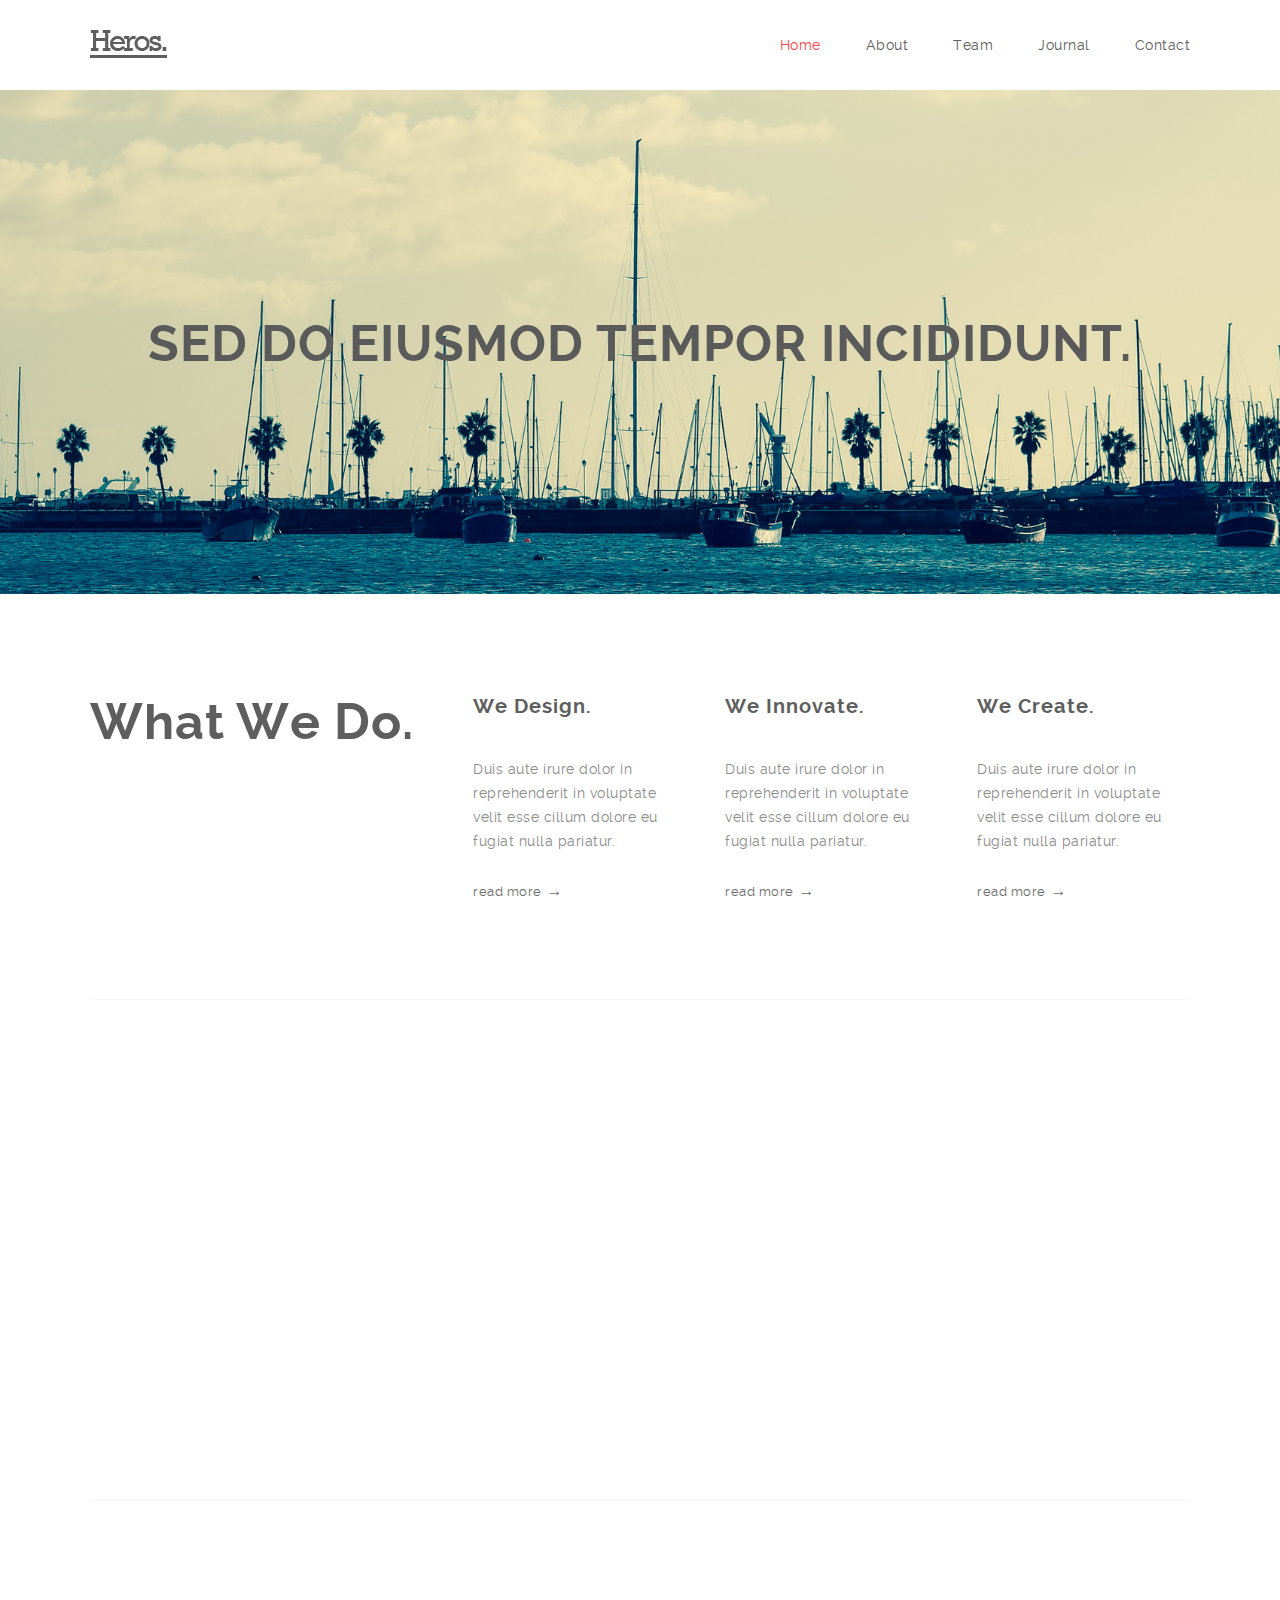
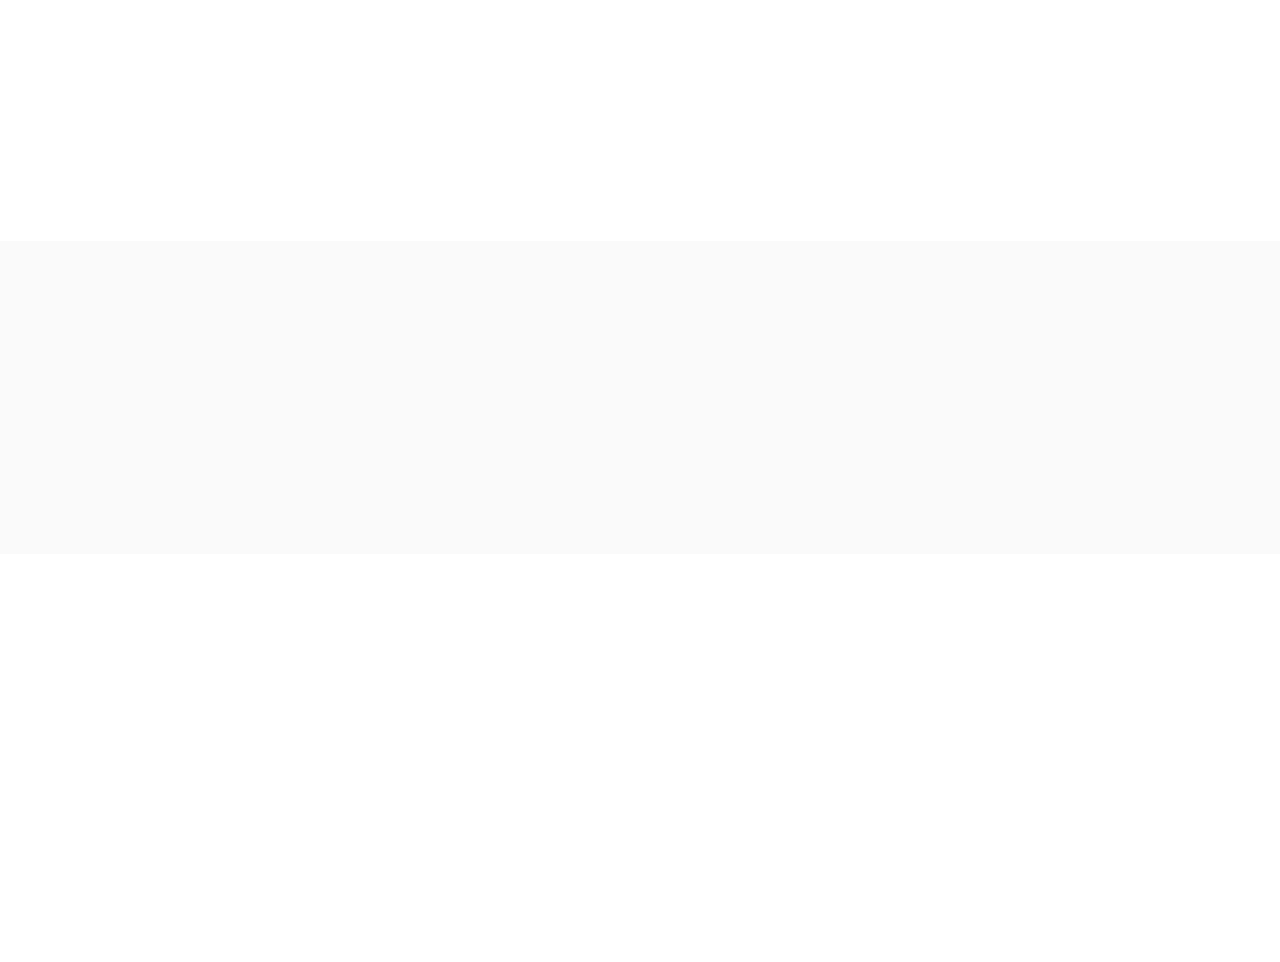
<file: index.html>
<!DOCTYPE html>
<html lang="en">
<head>
	<title>Heroes Agency</title>
	<meta charset="utf-8">

	<!--CSS Files -->
	<link rel="stylesheet" type="text/css" href="css/reset.css">
	<link rel="stylesheet" type="text/css" href="css/animate.css">
	<link rel="stylesheet" type="text/css" href="css/main.css">

	<!--JS Files -->
	<script type="text/javascript" src="js/jquery-1.11.3.min.js"></script>
	<script type="text/javascript" src="js/responsiveslides.min.js"></script>
	<script type="text/javascript" src="js/wow.min.js"></script>
	<script type="text/javascript" src="js/main.js"></script>
</head>

<body>
	<!-- header Section -->
	<header>
		<div class="container">
			<!-- Logo -->
			<a href="#" class="logo">
				<img src="img/logo.png" alt="Heroes"/>
			</a>

			<!-- Navigation Menu -->
			<nav>
				<ul>
					<li><a href="#" class="selected">Home</a></li>
					<li><a href="#">About</a></li>
					<li><a href="#">Team</a></li>
					<li><a href="#">Journal</a></li>
					<li><a href="#">Contact</a></li>
				</ul>
			</nav>
		</div>
	</header> <!-- end header -->

	<!-- Slider Section -->
	<section class="slider_wrapper">

		<div id="slides">

			<div class="slide">
				<img src="img/slide1.jpg" alt=""/>
				<h3 class="caption">sed do eiusmod tempor incididunt.</h3>
			</div>

			<div class="slide">
				<img src="img/slide2.jpg" alt=""/>
				<h3 class="caption">officia deserunt mollit velit.</h3>
			</div>

			<div class="slide">
				<img src="img/slide3.jpg" alt=""/>
				<h3 class="caption">cillum dolore eu fugiat nulla pariatur.</h3>
			</div>

		</div>
	</section><!-- end slider -->

	<!-- Services Section -->
	<section class="services container clearfix">

		<!-- Services Title -->
		<div class="section_title animated wow fadeInUp">
			<h2>What We Do.</h2>
		</div>

		<!-- Services List -->
		<div class="services_list">
			<ul>
				<li class="animated wow fadeInRight" data-wow-delay=".2s">
					<h3>We Design.</h3>
					<p>Duis aute irure dolor in reprehenderit in voluptate velit esse cillum dolore eu fugiat nulla pariatur.</p>
					<a href="#">read more<span class="arrow">&rarr;</span></a>
				</li>

				<li class="animated wow fadeInRight" data-wow-delay=".3s">
					<h3>We Innovate.</h3>
					<p>Duis aute irure dolor in reprehenderit in voluptate velit esse cillum dolore eu fugiat nulla pariatur.</p>
                    <a href="#">read more<span class="arrow">&rarr;</span></a>
                </li>
                <li class="animated wow fadeInRight" data-wow-delay=".4s">
                	<h3>We Create.</h3>
                	<p>Duis aute irure dolor in reprehenderit in voluptate velit esse cillum dolore eu fugiat nulla pariatur.</p>
                    <a href="#">read more<span class="arrow">&rarr;</span></a>
                </li>
            </ul>
        </div>
    </section><!-- End services -->

    <!-- Projects Section -->
    <section class="projects container clearfix">

    	<!-- Projects Title -->
    	<div class="section_title animated wow fadeInUp">
    		<h2> Our Work.</h2>
    		<a href="#" class="details">More Projects<span class="arrow">&rarr;</span></a>
    	</div>

    	<!-- Projects List -->
    	<div class="projects_list clearfix">
    		<ul>
    			<li class="animated wow fadeInRight" data-wow-delay=".2s">
    				<a href="#"> <span class="p_logo1"></span> </a>
    			</li>
    			<li class="animated wow fadeInRight" data-wow-delay=".3s">
    				<a href="#"> <span class="p_logo2"></span> </a>
    			</li>
    		</ul>
    	</div>
    </section><!-- end projects -->

    <!-- Clients Section -->
    <section class="clients container">

    	<!-- Clients Section Title -->
    	<div class="section_title animated wow fadeInUp">
    		<h2>Our Happy Clients.</h2>
    	</div>

    	<!-- Clients List -->
    	<div class="client_list clearfix">
    		<ul>
    			<li class="animated wow fadeInRight" data-wow-delay=".2s">
    				<img src="img/client_logo.jpg" alt="Client 1" />
    			</li>
    			<li class="animated wow fadeInRight" data-wow-delay=".3s">
    				<img src="img/client_logo.jpg" alt="Client 1" />
    			</li>
    			<li class="animated wow fadeInRight" data-wow-delay=".4s">
    				<img src="img/client_logo.jpg" alt="Client 1" />
    			</li>
    			<li class="animated wow fadeInRight" data-wow-delay=".5s">
    				<img src="img/client_logo.jpg" alt="Client 1" />
    			</li>
    		</ul>
    	</div>
    </section><!-- end clients -->

    <!-- Call To Action Section -->
    <section class="cta">
    	<div class="container animated wow fadeInUp">
    		<h3 class="cta_title">Ready To Start Your Project?</h3>
    		<a href="#" class="cta_button">Yes we are ready &rarr;</a>
    	</div>
    </section><!-- end cta(call to action) -->

    <!-- Footer Section -->
    <footer class="clearfix">
    	<div class="container">

    		<!-- Copyrights -->
    		<div class="copyright animated wow fadeInUp">
    			<img src="img/footer_logo.png" alt="Heroes." class="footer_logo">
    			<p> 2015 copyright pixelhint - All rights reserved</p>
    			<p>More free templates <a href="http://pixelhint.com">Pixelhint.com</a></p>
    		</div>

    		<div class="footer_links">

    			<!-- Social Media Links -->
    			<div class="sm columns animated wow fadeInRight" data-wow-delay=".2s">
    				<h3 class="columns_title">Stay Tuned</h3>
    				<ul>
    					<li>
    						<a class="facebook" href="#">Facebook</a>
    					</li>
    					<li>
    						<a class="twitter" href="#">Twitter</a>
    					</li>
    					<li>
    						<a class="google" href="#">Google Plus</a>
    					</li>
    				</ul>
    			</div>

    			<!-- About Links -->
    			<div class="about columns animated wow fadeInRight" data-wow-delay=".3s">
    				<h3 class="columns_title">About</h3>
    				<ul>
    					<li>
    						<a href="#">Our Company</a>
    					</li>
    					<li>
    						<a href="#">Our Team</a>
    					</li>
    					<li>
    						<a href="#">Blog</a>
    					</li>
    				</ul>
    			</div>

    			<!-- Address -->
    			<div class="address columns animated wow fadeInRight" data-wow-delay=".4s">
    				<h3 class="columns_title">Address</h3>
    				<p>1012 14th Street Northwest</p>
    				<p>Washington, DC 20005</p>
    				<p class="phone">(202) 737-1499</p>
    			</div>
    		</div>
    	</div>
    </footer><!-- end footer -->
                    
































</body>
</html>
</file>
<file: css/main.css>
/*  Fonts  */
@font-face {
    font-family: 'raleway-regular';
    src: url('../fonts/raleway-regular.eot');
    src: url('../fonts/raleway-regular.eot?#iefix') format('embedded-opentype'),
         url('../fonts/raleway-regular.woff') format('woff'),
         url('../fonts/raleway-regular.ttf') format('truetype'),
         url('../fonts/raleway-regular.svg#ralewayregular') format('svg');
    font-weight: normal;
    font-style: normal;
 
}
 
 
@font-face {
    font-family: 'raleway-bold';
    src: url('../fonts/raleway-bold.eot');
    src: url('../fonts/raleway-bold.eot?#iefix') format('embedded-opentype'),
         url('../fonts/raleway-bold.woff') format('woff'),
         url('../fonts/raleway-bold.ttf') format('truetype'),
         url('../fonts/raleway-bold.svg#ralewaybold') format('svg');
    font-weight: normal;
    font-style: normal;
 
}
 
 
@font-face {
    font-family: 'raleway-semibold';
    src: url('../fonts/raleway-semibold.eot');
    src: url('../fonts/raleway-semibold.eot?#iefix') format('embedded-opentype'),
         url('../fonts/raleway-semibold.woff') format('woff'),
         url('../fonts/raleway-semibold.ttf') format('truetype'),
         url('../fonts/raleway-semibold.svg#ralewaysemibold') format('svg');
    font-weight: normal;
    font-style: normal;
 
} 

/* General CSS */
h1, h2, h3, h4, h5, h6 {
    color: #6d6d6d;
    font-family: "raleway-regular", arial;
    letter-spacing: 1px;
}

h1              { font-size: 2em;}
h2              { font-size: 1.5em;}
h3              { font-size: 1.17em;}
h5              { font-size: .83em;}
h6              { font-size: .75em;}
h1, h2, h3, h4,
h5, h6          { font-weight: bolder }

.clearfix:before,
.clearfix:after {
    content: " ";
    display: table;
}
.clearfix:after {
    clear: both;
}

.clearfix {
    *zoom: 1;
}

.container {
    width: 1100px;
    margin: 0 auto;
}

/* header */
header {
    width: 100%;
    height: 90px;
    background: #ffffff;
    position: relative;
}

header .logo {
    margin-top: 30px;
    float: left;
}

header nav {
    float: right;
    margin-top: 37px;
}

header nav ul li {
    list-style:none;
    float: left;
    margin-left: 45px;
}

header nav ul li a {
    text-decoration: none;
    color: #5e5d5d;
    font-family: "raleway-regular", arial;
    font-size: 14px;
    letter-spacing: .5px;

    transition: all .2s linear;
    -o-transition: all .2s linear;
    -moz-transition: all .2s linear;
    -webkit-transition: all .2s linear;
}

header nav ul li a:hover,
header nav ul .selected {
    color: #ff4242;
}

/* Slider */
.slider_wrapper {
    width: 100%;
    height: auto;
    position: relative;
    overflow: hidden;
}

#slides .slide {
    position: relative;
    width: 100%;
    float: left;
}

#slides .slide img{
    width: 100%;
    height:auto;
}

#slides .slide .caption{
    width: 100%;
    position: absolute;
    color: #5a5a5a;
    text-align: center;
    font-family: "raleway-bold", arial;
    font-size: 50px;
    font-weight: bold;
    text-transform: uppercase;
    line-height: 60px;
    top: 50%;

    -webkit-transform: translateY(-50%);
    -moz-transform: translateY(-50%);
    -o-transform: translateY(-50%);
    transform: translateY(-50%);
}

.slider_wrapper .rslides_tabs {
    width: 100%;
    position: absolute;
    text-align: center;
    bottom: 80px;
    z-index: 9999;
}

.slider_wrapper .rslides_tabs li {
    list-style: none;
    display: inline;
}

.slide_wrapper .rslides_tabs li a {
    display: inline-block;
    width: 12px;
    height: 12px;
    margin-left: 15px;
    background: rgba(255, 255, 255, .5);
    text-indent: -999px;
    overflow: hidden;

    -webkit-border-radius: 100px;
    -moz-border-radius: 100px;
    -o-border-radius: 100px;
    border-radius: 100px;
}

.slider_wrapper .rslides_tabs .rslides_here a{
    background: rgba(255, 255, 255, 1);
}

/* Services */
.services {
    padding: 100px 0;
    border-bottom: 1px solid #f5f5f5;
}

.section_title {
    width: 333px;
    height: auto;
    margin-right: 50px;
    float: left;
}

.section_title h2 {
    color: #5e5e5e;
    font-family: "raleway-bold", arial;
    font-size: 50px;
    font-weight: bold;
    margin: 0 0 40px 0;
}

.services h2,
.services h3 {
    margin: 0;
}

.services .services_list {
    width: 717px;
    float: right;
}

.services .services_list ul {
    list-style: none;
}

.services .services_list ul li {
    width: 212px;
    float: left;
    margin-right: 40px;
}

.services .services_list ul li:last-child {
    margin-right: 0;
}

.services .services_list h3 {
   color: #5e5e5e;
   font-family: "raleway-bold", arial;
   font-size: 20px;
   font-weight: bold;
   margin-bottom: 40px; 
}

.services .services_list p {
    color: #8c8b8b;
    font-family: "raleway-regular";
    font-size: 14px;
    margin-bottom: 30px;
    line-height: 24px;
    letter-spacing: .5px;
}

.services .services_list a {
    text-decoration: none;
    color: #6c6c6c;
    font-family: "raleway-regular";
    font-size: 13px;
    letter-spacing: .5px;
}

.services .services_list a .arrow {
    margin-left: 5px;
    font-size: 16px;
}

/* projects */
.projects {
    padding: 100px 0;
    border-bottom: 1px solid #f5f5f5;
}

.projects .section_title .details {
    text-decoration: none;
    color: #6d6d6d;
    font-family: "raleway-regular", arial;
    font-size: 14px;
    letter-spacing: .5px;
}

.projects .section_title .details .arrow {
    margin-left: 5px;
}

.projects_list ul {
    list-style: none;
}

.projects_list ul li a {
    display: block;
    width: 325px;
    height: 300px;
    float: left;
    margin-right: 50px;
    background: #f2f2f2;
    position: relative;
    border: 4px solid #eeeded;

    transition:all .2s linear;
    -o-transition:all .2s linear;
    -moz-transition:all .2s linear;
    -webkit-transition:all .2s linear;

    -webkit-box-sizing: border-box;
    -moz-box-sizing: border-box;
    ms-box-sizing: border-box;
    box-sizing: border-box;
}

.projects_list ul li:last-child a {
    margin-right: 0;
}

.projects_list ul li a:hover {
    background: #ff4242;
    border: 4px solid #ec3636;
}

.projects_list ul li a span {
    position: absolute;
    height: 124px;
    margin-top: -62px;

    top: 50%;
    transition:all .2s linear;
    -o-transition:all .2s linear;
    -moz-transition:all .2s linear;
    -webkit-transition:all .2s linear;
}

.projects_list ul li a .p_logo1 {
    background: url('../img/p_logo1.png') no-repeat;
    width: 58px;
    height: 124px;
    left: 50%;
    margin-left: -29px;
}

.projects_list ul li a:hover .p_logo1 {
    background: url('../img/p_logo1_hover.png') no-repeat;
}

.projects_list ul li a .p_logo2 {
    background: url('../img/p_logo2.png') no-repeat;
    width: 85px;
    left: 50%;
    margin-left: -42.5px;
}

.projects_list ul li a:hover .p_logo2 {
    background: url('../img/p_logo2_hover.png') no-repeat;
}

/* Clients */
.clients {
    padding: 100px 0;
}

.client_list ul {
    list-style: none;
}

.client_list ul li {
    float: left;
    margin-right: 50px;
}

.client_list ul li:last-child {
    margin-right: 0;
}

/* Call to action */
.cta {
    width: 100%;
    padding: 100px 0;
    background: #fafafa;
    text-align: center;
}

.cta .cta_title {
    color: #5e5e5e;
    font-family: "raleway-bold", arial;
    font-size: 25px;
    font-weight: bold;
    text-transform: uppercase;
    margin-bottom: 70px;
}

.cta a {
    text-decoration: none;
    padding: 20px 40px;
    background-color: #ff4141;
    color: #fff;
    font-family: "raleway-regular", arial;
    font-size: 18px;
    letter-spacing: .5px;

    border-radius: 2px;
    -o-border-radius: 2px;
    -moz-border-radius: 2px;
    -webkit-border-radius: 2px;

    transition:all .2s linear;
    -o-transition:all .2s linear;
    -moz-transition:all .2s linear;
    -webkit-transition: all .2s linear;
}

.cta a:hover {
    background: #f23131;
}/**End call to action**/

/* Footer */
footer {
    padding: 100px 0;
}

footer .copyright {
    width: 333px;
    height: auto;
    margin-right: 50px;
    float: left;
}

footer .copyright .footer_logo {
    margin-bottom: 38px;
}

footer .copyright p {
    color: #8d8b8b;
    font-family: "raleway-regular", arial;
    font-size: 12px;
    letter-spacing: .5px;
    margin-bottom: 15px;
}

footer .copyright p a {
    text-decoration: none;
    font-family: "raleway-bold", arial;
    font-weight: bold;
    color: #8d8b8b;
}

footer .footer_links {
    width: 717px;
    float: right;
}

footer .footer_links .columns {
    width: 212px;
    float: left;
    margin-right: 40px;
}

footer .footer_links .columns:last-child {
    margin-right: 0;
}

footer .footer_links .columns_title {
    color: #5e5e5e;
    font-family: "raleway-bold",arial;
    font-size: 18px;
    font-weight: bold;
    margin-bottom: 50px;
}

footer .footer_links ul li {
    list-style: none;
    display: block;
    margin-bottom: 30px;
}

footer .footer_links ul li a {
    text-decoration: none;
    color: #8c8b8b;
    font-family: "raleway-regular", arial;
    font-size: 14px;
    letter-spacing: .5px;

    transition:all .2s linear;
    -o-transition:all .2s linear;
    -moz-transition:all .2s linear;
    -webkit-transition:all .2s linear;;
}

footer .footer-links ul li a:hover {
    color: #3c3c3c;
}

footer .sm ul li a:before {
    content:"";
    display: inline-block;
    width: 15px;
    margin-right: 20px;
}

footer .sm ul li .facebook:before {
    height: 14px;
    background: url('../img/fb.png') no-repeat;
    vertical-align: middle;
}

footer .sm ul li .twitter:before {
    height: 14px;
    background: url('../img/twitter.png') no-repeat;
    vertical-align: middle;
}

footer .sm ul li .google:before {
    height: 14px;
    background: url('../img/google.png') no-repeat;
    vertical-align: middle;
}

footer .address p {
    color: #8c8b8b;
    font-family: "raleway-regular", arial;
    font-size: 14px;
    margin-bottom: 30px;
    letter-spacing: .5px;
}

footer .address .phone {
    display: block;
    font-family: "raleway-bold", arial;
    font-weight: bold;
}
</file>
